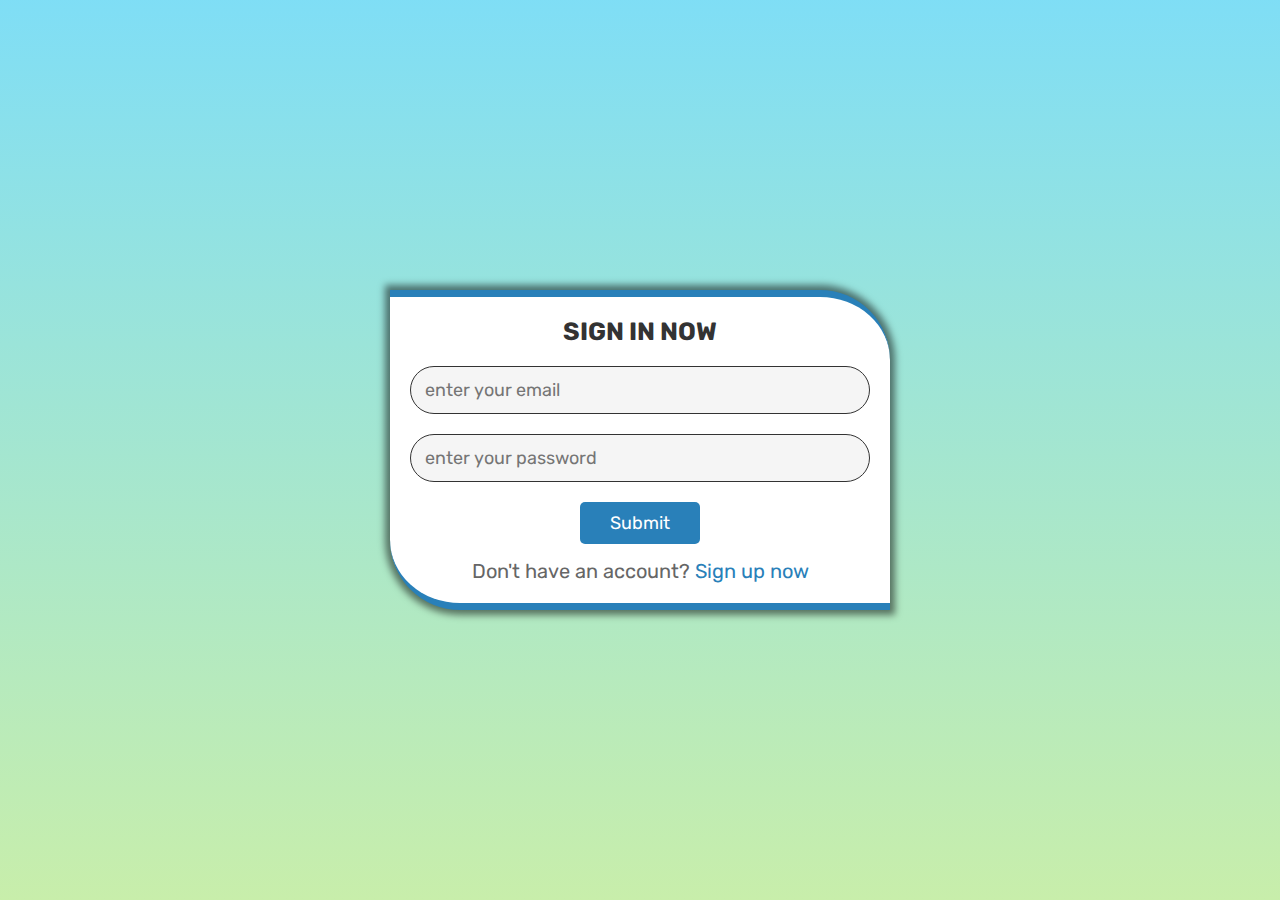
<file: index.html>
<!DOCTYPE html>

<html lang="en">
  <head>
    <meta charset="UTF-8" />
    <meta http-equiv="X-UA-Compatible" content="IE=edge" />
    <meta name="viewport" content="width=device-width, initial-scale=1.0" />

    <title>Sign in page</title>

    <link rel="stylesheet" href="style.css" />
  </head>

  <body>
    <div id="loader" class="loader"></div>
    <div id="loaderContainer" class="loader-container"></div>
    <section class="form-container">
      <form id="signInForm">
        <h3>Sign in now</h3>
        <div>
          <input
            type="email"
            id="signInEmail"
            class="box"
            placeholder="enter your email"
            required
          />
          <span id="emailError" class="error-message"></span>
        </div>
        <div>
          <input
            type="password"
            id="signInPassword"
            class="box"
            placeholder="enter your password"
            required
          />
          <span id="passwordError" class="error-message"></span>
        </div>
        <input type="submit" class="btn" />
        <p>Don't have an account? <a href="signup.html">Sign up now</a></p>
      </form>
    </section>

    <script src="./js/validations.js"></script>
  </body>
</html>
</file>
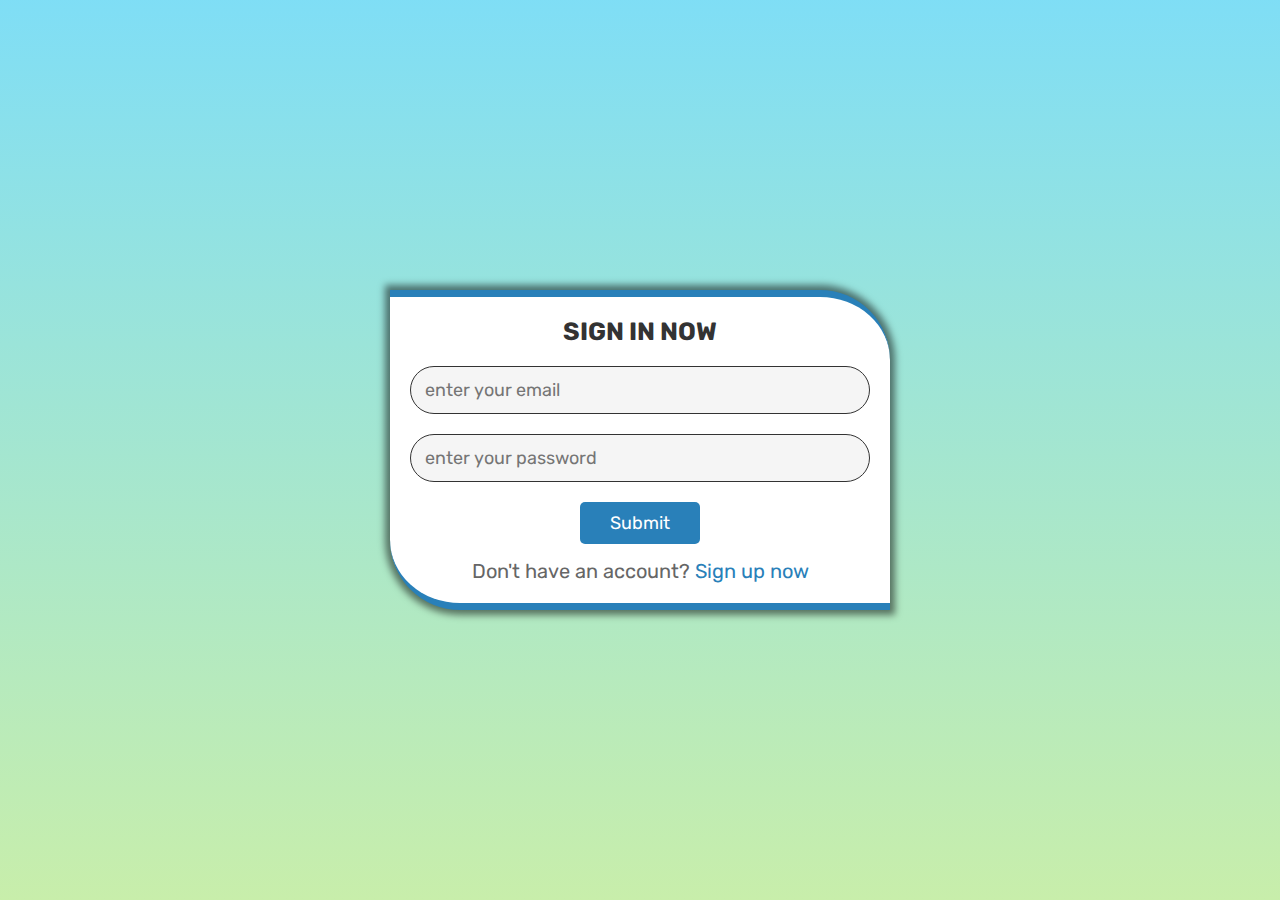
<file: dashboard.html>
<!DOCTYPE html>
<html lang="en">
  <head>
    <meta charset="UTF-8" />
    <meta name="viewport" content="width=device-width, initial-scale=1.0" />
    <title>Product Dashboard</title>
    <link rel="stylesheet" href="style.css" />
    <style></style>
  </head>

  <body class="body dashboard">
    <div id="loader" class="loader"></div>
    <div id="loaderContainer" class="loader-container"></div>
    <h2 class="section-heading">Product Dashboard</h2>

    <div id="username"></div>

    <table id="productTable">
      <thead>
        <tr>
          <th>ID</th>
          <th>Name</th>
          <th>Price</th>
          <th>Category</th>
        </tr>
      </thead>
      <tbody></tbody>
    </table>
    <button id="logoutButton">Logout</button>

    <script src="./js/script.js"></script>
  </body>
</html>
</file>
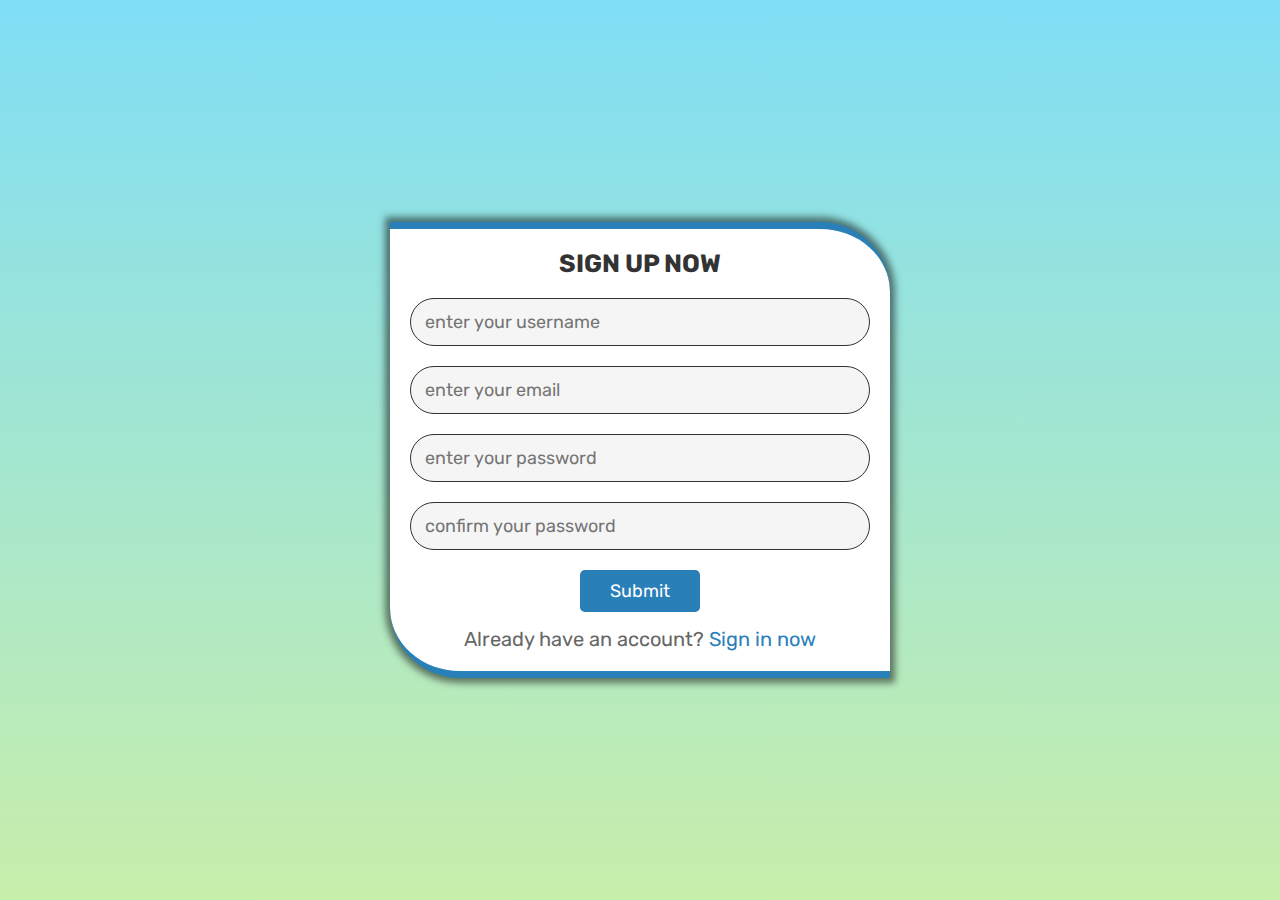
<file: signup.html>
<!DOCTYPE html>

<html lang="en">
  <head>
    <meta charset="UTF-8" />
    <meta http-equiv="X-UA-Compatible" content="IE=edge" />
    <meta name="viewport" content="width=device-width, initial-scale=1.0" />

    <title>Sign up page</title>

    <link rel="stylesheet" href=" style.css" />
  </head>

  <body>
    <div id="loader" class="loader"></div>
    <div id="loaderContainer" class="loader-container"></div>
    <section class="form-container">
      <form id="signupForm">
        <h3>Sign up now</h3>
        <div>
          <input
            type="text"
            id="username"
            class="box"
            placeholder="enter your username"
            required
          />
          <span id="usernameError" class="error-message"></span>
        </div>
        <div>
          <input
            type="email"
            id="email"
            class="box"
            placeholder="enter your email"
            required
          />
          <span id="emailError" class="error-message"></span>
        </div>
        <div>
          <input
            type="password"
            id="password"
            class="box"
            placeholder="enter your password"
            required
          />
          <span id="passwordError" class="error-message"></span>
        </div>
        <div>
          <input
            type="password"
            id="confirmPassword"
            class="box"
            placeholder="confirm your password"
            required
          />
          <span id="confirmPasswordError" class="error-message"></span>
        </div>
        <input type="submit" class="btn" />
        <p>Already have an account? <a href="index.html">Sign in now</a></p>
      </form>
    </section>
    <script src="./js/validations.js"></script>
  </body>
</html>
</file>
<file: style.css>
@import url("https://fonts.googleapis.com/css2?family=Rubik:wght@300;400;500;600&display=swap");
:root {
  --main-color: #2980b9;
  --black: #333;
  --white: #fff;
  --light-color: #666;
  --light-bg: #f5f5f5;
  --border: 0.1rem solid var(--black);
  --box-shadow: 0 0.5rem 1rem rgba(0, 0, 0, 0.1);
}

* {
  font-family: "Rubik", sans-serif;
  margin: 0;
  padding: 0;
  box-sizing: border-box;
  outline: none;
  border: none;
  text-decoration: none;
  transition: all 0.2s linear;
}

html {
  overflow-x: hidden;
  scroll-behavior: smooth;
  scroll-padding-top: 6.5rem;
  font-size: 62.5%;
}

body {
  background: var(--light-bg);
}

section {
  padding: 3rem 2rem;
  font-size: 62.5%;
}

.form-container {
  display: flex;
  align-items: center;
  justify-content: center;
  min-height: 100vh;
  background: linear-gradient(
    rgba(77, 212, 246, 0.7),
    rgba(181, 235, 139, 0.7)
  );
}

.form-container form {
  padding: 2rem;
  border-radius: 0px 70px 0px 70px;
  background-color: var(--white);
  box-shadow: var(--box-shadow);
  width: 50rem;
  text-align: center;
  border-top: 7px solid var(--main-color);
  box-shadow: 0 0 7px 5px rgba(0, 0, 0, 0.5);
  border-bottom: 7px solid var(--main-color);
}

.form-container form h3 {
  font-size: 2.5rem;
  text-transform: uppercase;
  color: var(--black);
  margin-bottom: 1rem;
}

.form-container form .box {
  width: 100%;
  padding: 1.2rem 1.4rem;
  font-size: 1.8rem;
  color: var(--black);
  border: var(--border);
  background-color: var(--light-bg);
  margin: 1rem 0;
  border-radius: 5rem;
}

.form-container form p {
  margin-top: 1.5rem;
  font-size: 2rem;
  color: var(--light-color);
}

.form-container form p a {
  color: var(--main-color);
}

.form-container form p a:hover {
  text-decoration: underline;
}

.btn {
  display: inline-block;
  border-radius: 0.5rem;
  margin-top: 1rem;
  font-size: 1.8rem;
  color: var(--white);
  cursor: pointer;
  padding: 1rem 3rem;
  text-transform: capitalize;
}

.btn {
  background-color: var(--main-color);
}

.btn:hover {
  background-color: var(--black);
}

.error-message {
  color: red;
  font-size: 1.4rem;
  margin-top: 0.5rem;
}

.loader-container {
  position: fixed;
  top: 0;
  left: 0;
  width: 100%;
  height: 100%;
  background: rgba(255, 255, 255, 0.7);
  backdrop-filter: blur(5px);
  z-index: 2;
  display: none;
}

.loader {
  border: 8px solid #f3f3f3;
  border-top: 8px solid #3498db;
  border-radius: 50%;
  width: 50px;
  height: 50px;
  animation: spin 1s linear infinite;
  position: fixed;
  top: 50%;
  left: 50%;
  transform: translate(-50%, -50%);
  z-index: 3;
  display: none;
}

@keyframes spin {
  0% {
    transform: rotate(0deg);
  }
  100% {
    transform: rotate(360deg);
  }
}

.blur {
  filter: blur(4px);
}

.section-heading {
  text-align: center;
  font-size: 2.5rem;
  color: var(--main-color);
  margin-top: 2rem;
}

.dashboard {
  display: flex;
  flex-direction: column;
  align-items: center;
  padding: 2rem;
}

#username {
  font-size: 1.8rem;
  color: var(--black);
  margin-bottom: 1rem;
}

#logoutButton {
  margin-top: 1rem;
  background-color: var(--main-color);
  color: var(--white);
  border: none;
  padding: 1rem 2rem;
  border-radius: 0.5rem;
  cursor: pointer;
  font-size: 1.6rem;
}

#logoutButton:hover {
  background-color: var(--black);
}

#productTable {
  width: 100%;
  border-collapse: collapse;
  margin-top: 2rem;
}

#productTable th,
#productTable td {
  border: 1px solid #ddd;
  padding: 1.5rem;
  text-align: left;
  font-size: 1.5rem;
}

#productTable tr:hover {
  background-color: #a6d4f2;
}

#productTable th {
  background: linear-gradient(to bottom, #3e9fdf, rgb(52, 83, 219));
  color: var(--white);
}

@media (max-width: 600px) {
  #productTable {
    overflow-x: auto;
    display: block;
  }
  #productTable td {
    font-size: 1.2rem;
  }
}
</file>
